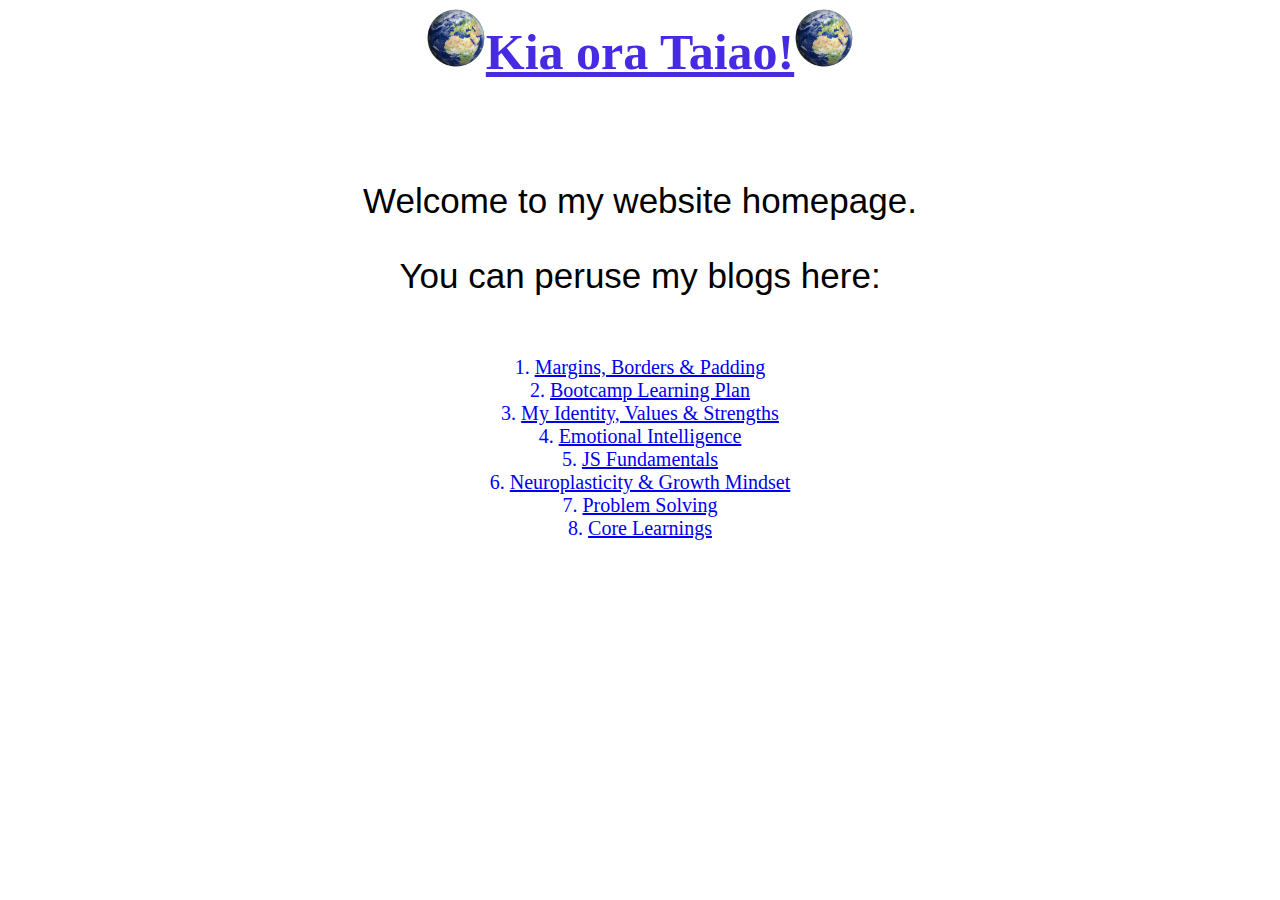
<file: blog/index.html>
<html>
  <head>
    <title>Phill's blog</title>
    <LINK rel="stylesheet" type="text/css" href="https://phill-mutu.github.io/blog/styles/home.css">
  </head>
  <body>

    <div class="title">
      <h1><img class="world-image" src="https://phill-mutu.github.io/blog/images/world.jpeg" alt="Picture of earth"><u>Kia ora Taiao!</u><img class="world-image" src="https://phill-mutu.github.io/blog/images/world.jpeg" alt="Picture of earth"></h1>
    </div>
      
    <div class="opening-paragraph">
      <p> Welcome to my website homepage.</p>
      <p> You can peruse my blogs here: </p>
    </div>

    <div class="index">
      <ol>
        <li><a href="https://phill-mutu.github.io/blog/blog1.html">Margins, Borders & Padding</a></li>
        <li><a href="https://phill-mutu.github.io/blog/blog2.html">Bootcamp Learning Plan</a></li>
        <li><a href="https://phill-mutu.github.io/blog/blog3.html">My Identity, Values &amp; Strengths</a></li>
        <li><a href="https://phill-mutu.github.io/blog/blog4.html">Emotional Intelligence</a></li>
        <li><a href="https://phill-mutu.github.io/blog/blog5.html">JS Fundamentals</a></li>
        <li><a href="https://phill-mutu.github.io/blog/blog6.html">Neuroplasticity & Growth Mindset</a></li>
        <li><a href="https://phill-mutu.github.io/blog/blog7.html">Problem Solving</a></li>
        <li><a href="https://phill-mutu.github.io/blog/blog8.html">Core Learnings</a></li>
      </ol>
    </div>

  </body>
</html>
</file>
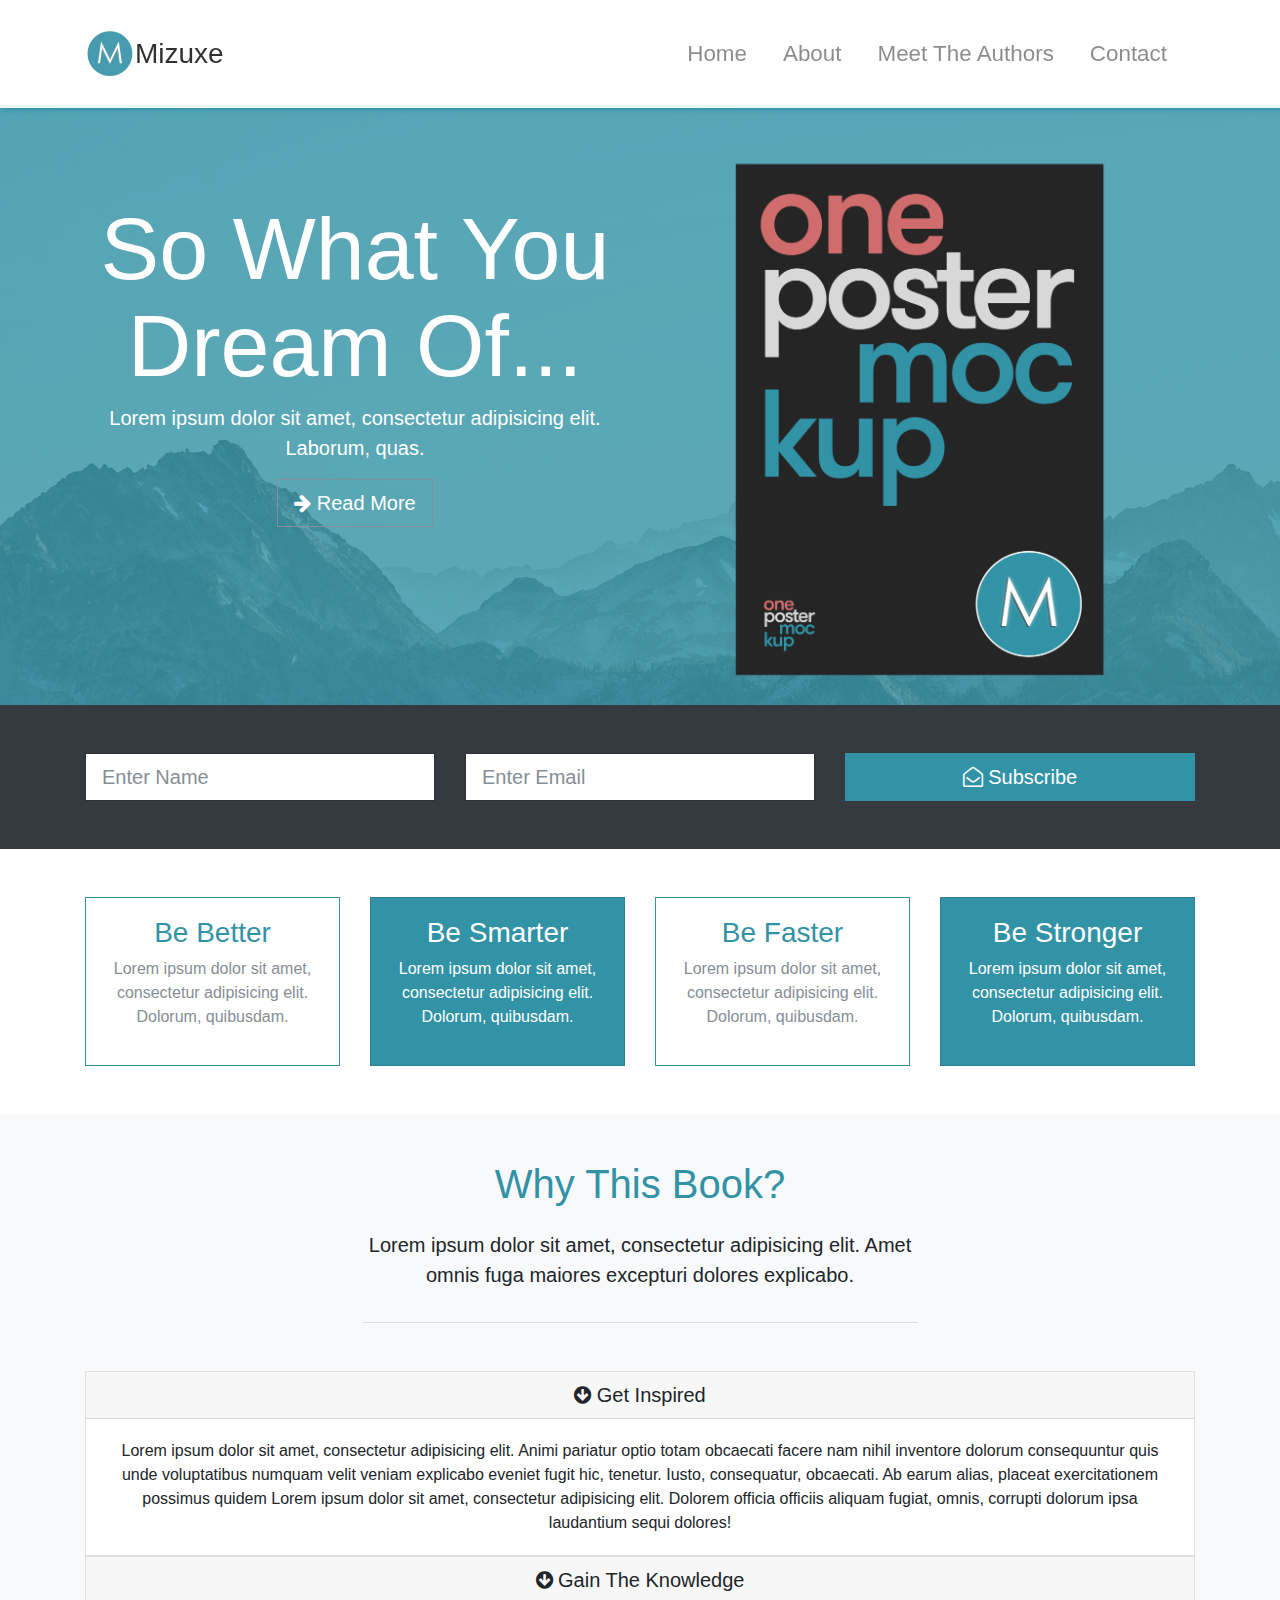
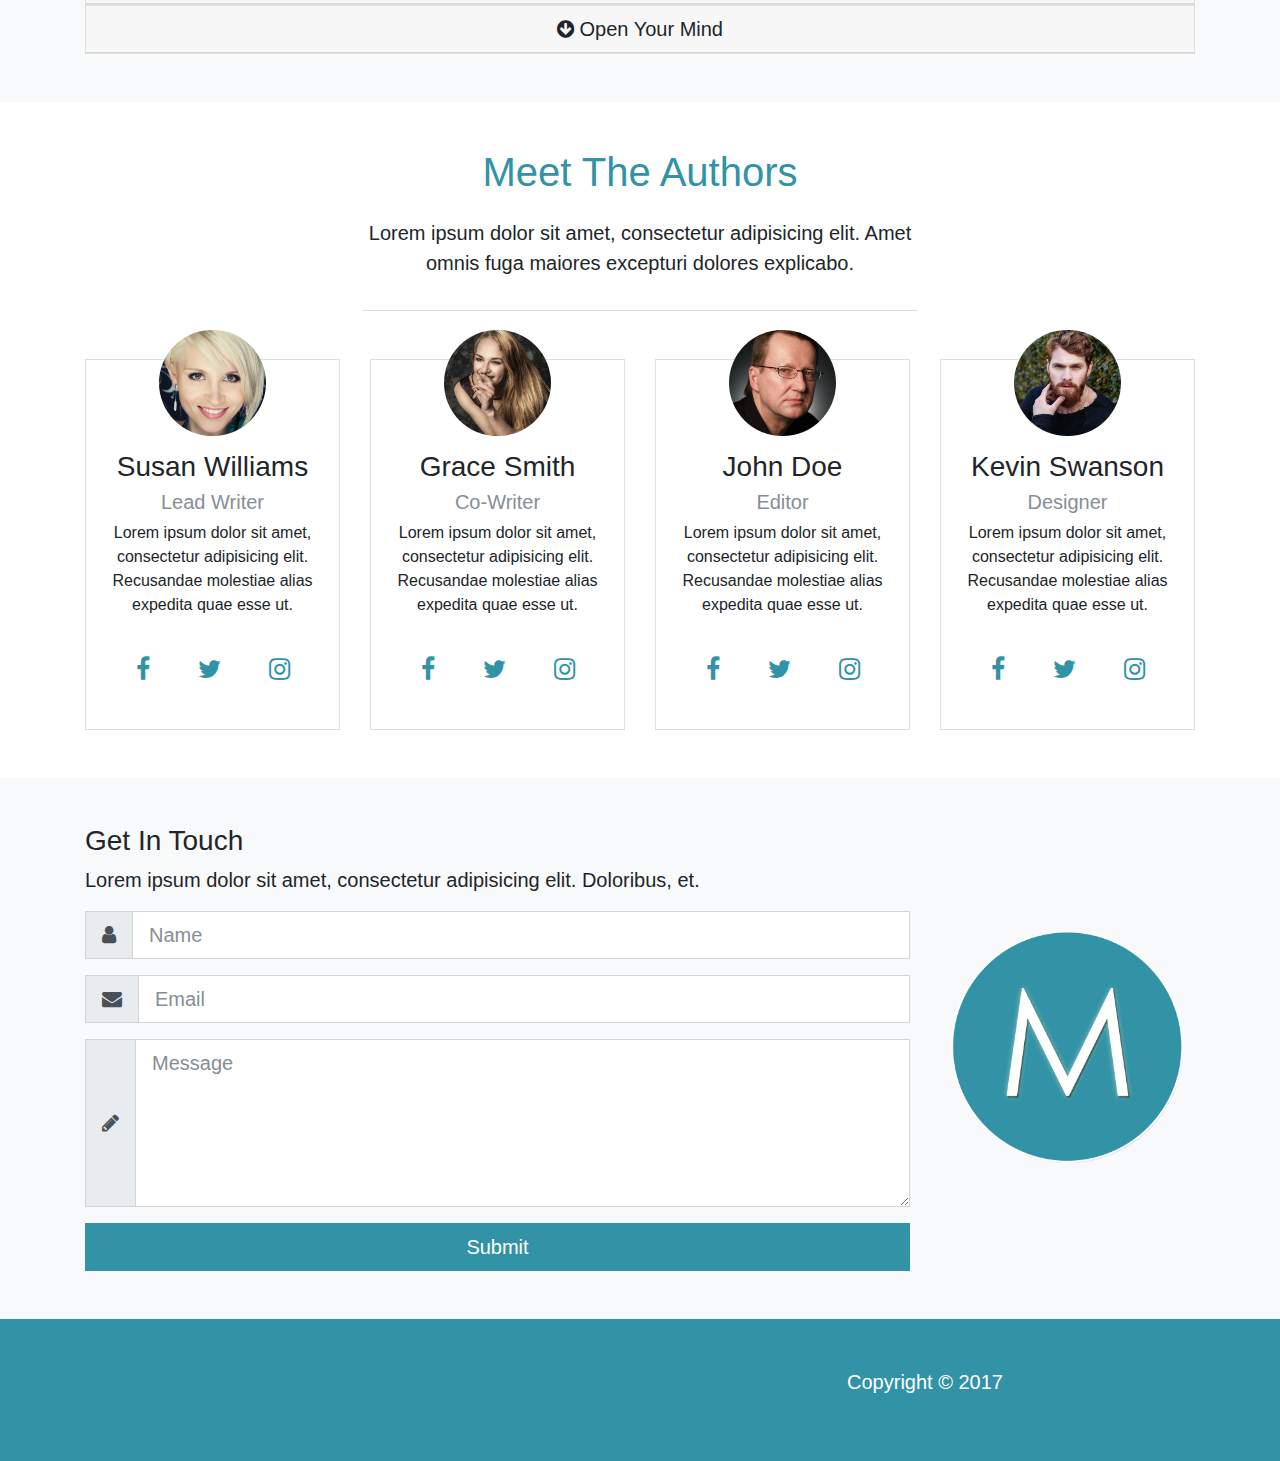
<file: sprint-3/js-devtools-crashcourse/mizuxe-theme/index.html>
<!DOCTYPE html>
<html lang="en">
<head>
  <meta charset="UTF-8">
  <meta name="viewport" content="width=device-width, initial-scale=1.0">
  <meta http-equiv="X-UA-Compatible" content="ie=edge">
  <title>Bootstrap 4 Starter Pack</title>
  <link rel="stylesheet" href="css/font-awesome.min.css">
  <link rel="stylesheet" href="css/bootstrap.css">
  <link rel="stylesheet" href="css/style.css">
</head>
<body id="home">
  <nav class="navbar navbar-expand-md navbar-light fixed-top py-4">
    <div class="container">
      <a href="index.html" class="navbar-brand">
        <img src="img/mlogo.png" width="50" height="50" alt=""><h3 class="d-inline align-middle">Mizuxe</h3>
      </a>
      <button class="navbar-toggler" data-toggle="collapse" data-target="#navbarNav"><span class="navbar-toggler-icon"></span></button>
      <div class="collapse navbar-collapse" id="navbarNav">
        <ul class="navbar-nav ml-auto">
          <li class="nav-item">
            <a href="#home" class="nav-link">Home</a>
          </li>
          <li class="nav-item">
            <a href="#about" class="nav-link">About</a>
          </li>
          <li class="nav-item">
            <a href="#authors" class="nav-link">Meet The Authors</a>
          </li>
          <li class="nav-item">
            <a href="#contact" class="nav-link">Contact</a>
          </li>
        </ul>
      </div>
    </div>
  </nav>

  <!-- SHOWCASE -->
  <section id="showcase" class="py-5">
    <div class="primary-overlay text-white">
      <div class="container">
        <div class="row">
          <div class="col-lg-6 text-center">
            <h1 class="display-2 mt-5 pt-5">
              So What You Dream Of...
            </h1>
            <p class="lead">Lorem ipsum dolor sit amet, consectetur adipisicing elit. Laborum, quas.</p>
            <a href="#" class="btn btn-outline-secondary btn-lg text-white">
              <i class="fa fa-arrow-right"></i> Read More</a>
          </div>
          <div class="col-lg-6">
            <img src="img/book.png" alt="" class="img-fluid d-none d-lg-block">
          </div>
        </div>
      </div>
    </div>
  </section>

  <!-- NEWSLETTER -->
  <section id="newsletter" class="bg-dark text-white py-5">
    <div class="container">
      <div class="row">
        <div class="col-md-4">
          <input type="text" class="form-control form-control-lg" placeholder="Enter Name">
        </div>
        <div class="col-md-4">
          <input type="text" class="form-control form-control-lg" placeholder="Enter Email">
        </div>
        <div class="col-md-4">
          <button class="btn btn-primary btn-lg btn-block"><i class="fa fa-envelope-open-o"></i> Subscribe</button>
        </div>
      </div>
    </div>
  </section>

  <!-- BOXES -->
  <section id="boxes" class="py-5">
    <div class="container">
      <div class="row">
        <div class="col-md-3">
          <div class="card text-center border-primary">
            <div class="card-body">
              <h3 class="text-primary">Be Better</h3>
              <p class="text-muted">Lorem ipsum dolor sit amet, consectetur adipisicing elit. Dolorum, quibusdam.</p>
            </div>
          </div>
        </div>
        <div class="col-md-3">
          <div class="card text-center bg-primary text-white">
            <div class="card-body">
              <h3>Be Smarter</h3>
              <p>Lorem ipsum dolor sit amet, consectetur adipisicing elit. Dolorum, quibusdam.</p>
            </div>
          </div>
        </div>
        <div class="col-md-3">
          <div class="card text-center border-primary">
            <div class="card-body">
              <h3 class="text-primary">Be Faster</h3>
              <p class="text-muted">Lorem ipsum dolor sit amet, consectetur adipisicing elit. Dolorum, quibusdam.</p>
            </div>
          </div>
        </div>
        <div class="col-md-3">
          <div class="card text-center bg-primary text-white">
            <div class="card-body">
              <h3>Be Stronger</h3>
              <p>Lorem ipsum dolor sit amet, consectetur adipisicing elit. Dolorum, quibusdam.</p>
            </div>
          </div>
        </div>
      </div>
    </div>
  </section>

  <!-- ABOUT / WHY SECTION -->
  <section id="about" class="py-5 text-center bg-light">
    <div class="container">
      <div class="row">
        <div class="col">
          <div class="info-header mb-5">
            <h1 class="text-primary pb-3">
              Why This Book?
            </h1>
            <p class="lead pb-3">
              Lorem ipsum dolor sit amet, consectetur adipisicing elit. Amet omnis fuga maiores excepturi dolores explicabo.
            </p>
          </div>

          <!-- ACCORDION -->
          <div id="accordion" role="tablist">
            <div class="card">
              <div class="card-header" id="heading1">
                <h5 class="mb-0">
                  <div href="#collapse1" data-toggle="collapse" data-parent="#accordion">
                    <i class="fa fa-arrow-circle-down"></i> Get Inspired
                  </div>
                </h5>
              </div>

              <div id="collapse1" class="collapse show">
                <div class="card-body">
                  Lorem ipsum dolor sit amet, consectetur adipisicing elit. Animi pariatur optio totam obcaecati facere nam nihil inventore dolorum consequuntur quis unde voluptatibus numquam velit veniam explicabo eveniet fugit hic, tenetur. Iusto, consequatur, obcaecati. Ab earum alias, placeat exercitationem possimus quidem Lorem ipsum dolor sit amet, consectetur adipisicing elit. Dolorem officia officiis aliquam fugiat, omnis, corrupti dolorum ipsa laudantium sequi dolores!
                </div>
              </div>
            </div>

            <div class="card">
              <div class="card-header" id="heading2">
                <h5 class="mb-0">
                  <div href="#collapse2" data-toggle="collapse" data-parent="#accordion">
                    <i class="fa fa-arrow-circle-down"></i> Gain The Knowledge
                  </div>
                </h5>
              </div>

              <div id="collapse2" class="collapse">
                <div class="card-body">
                  Lorem ipsum dolor sit amet, consectetur adipisicing elit. Animi pariatur optio totam obcaecati facere nam nihil inventore dolorum consequuntur quis unde voluptatibus numquam velit veniam explicabo eveniet fugit hic, tenetur. Iusto, consequatur, obcaecati. Ab earum alias, placeat exercitationem possimus quidem Lorem ipsum dolor sit amet, consectetur adipisicing elit. Dolorem officia officiis aliquam fugiat, omnis, corrupti dolorum ipsa laudantium sequi dolores!
                </div>
              </div>
            </div>

            <div class="card">
              <div class="card-header" id="heading3">
                <h5 class="mb-0">
                  <div href="#collapse3" data-toggle="collapse" data-parent="#accordion">
                    <i class="fa fa-arrow-circle-down"></i> Open Your Mind
                  </div>
                </h5>
              </div>

              <div id="collapse3" class="collapse">
                <div class="card-body">
                  Lorem ipsum dolor sit amet, consectetur adipisicing elit. Animi pariatur optio totam obcaecati facere nam nihil inventore dolorum consequuntur quis unde voluptatibus numquam velit veniam explicabo eveniet fugit hic, tenetur. Iusto, consequatur, obcaecati. Ab earum alias, placeat exercitationem possimus quidem Lorem ipsum dolor sit amet, consectetur adipisicing elit. Dolorem officia officiis aliquam fugiat, omnis, corrupti dolorum ipsa laudantium sequi dolores!
                </div>
              </div>
            </div>
          </div>
        </div>
      </div>
    </div>
  </section>

  <!-- AUTHORS -->
  <section id="authors" class="my-5 text-center">
    <div class="container">
      <div class="row">
        <div class="col">
          <div class="info-header mb-5">
            <h1 class="text-primary pb-3">
              Meet The Authors
            </h1>
            <p class="lead pb-3">
              Lorem ipsum dolor sit amet, consectetur adipisicing elit. Amet omnis fuga maiores excepturi dolores explicabo.
            </p>
          </div>
        </div>
      </div>
      <div class="row">
        <div class="col-lg-3 col-md-6">
          <div class="card">
            <div class="card-body">
              <img src="img/person1.jpg" alt="" class="img-fluid rounded-circle w-50 mb-3">
              <h3>Susan Williams</h3>
              <h5 class="text-muted">Lead Writer</h5>
              <p>Lorem ipsum dolor sit amet, consectetur adipisicing elit. Recusandae molestiae alias expedita quae esse ut.</p>
              <div class="d-flex flex-row justify-content-center">
                <div class="p-4">
                  <a href="#"><i class="fa fa-facebook"></i></a>
                </div>
                <div class="p-4">
                  <a href="#"><i class="fa fa-twitter"></i></a>
                </div>
                <div class="p-4">
                  <a href="#"><i class="fa fa-instagram"></i></a>
                </div>
              </div>
            </div>
          </div>
        </div>
        <div class="col-lg-3 col-md-6">
          <div class="card">
            <div class="card-body">
              <img src="img/person2.jpg" alt="" class="img-fluid rounded-circle w-50 mb-3">
              <h3>Grace Smith</h3>
              <h5 class="text-muted">Co-Writer</h5>
              <p>Lorem ipsum dolor sit amet, consectetur adipisicing elit. Recusandae molestiae alias expedita quae esse ut.</p>
              <div class="d-flex flex-row justify-content-center">
                <div class="p-4">
                  <a href="#"><i class="fa fa-facebook"></i></a>
                </div>
                <div class="p-4">
                  <a href="#"><i class="fa fa-twitter"></i></a>
                </div>
                <div class="p-4">
                  <a href="#"><i class="fa fa-instagram"></i></a>
                </div>
              </div>
            </div>
          </div>
        </div>
        <div class="col-lg-3 col-md-6">
          <div class="card">
            <div class="card-body">
              <img src="img/person3.jpg" alt="" class="img-fluid rounded-circle w-50 mb-3">
              <h3>John Doe</h3>
              <h5 class="text-muted">Editor</h5>
              <p>Lorem ipsum dolor sit amet, consectetur adipisicing elit. Recusandae molestiae alias expedita quae esse ut.</p>
              <div class="d-flex flex-row justify-content-center">
                <div class="p-4">
                  <a href="#"><i class="fa fa-facebook"></i></a>
                </div>
                <div class="p-4">
                  <a href="#"><i class="fa fa-twitter"></i></a>
                </div>
                <div class="p-4">
                  <a href="#"><i class="fa fa-instagram"></i></a>
                </div>
              </div>
            </div>
          </div>
        </div>
        <div class="col-lg-3 col-md-6">
          <div class="card">
            <div class="card-body">
              <img src="img/person4.jpg" alt="" class="img-fluid rounded-circle w-50 mb-3">
              <h3>Kevin Swanson</h3>
              <h5 class="text-muted">Designer</h5>
              <p>Lorem ipsum dolor sit amet, consectetur adipisicing elit. Recusandae molestiae alias expedita quae esse ut.</p>
              <div class="d-flex flex-row justify-content-center">
                <div class="p-4">
                  <a href="#"><i class="fa fa-facebook"></i></a>
                </div>
                <div class="p-4">
                  <a href="#"><i class="fa fa-twitter"></i></a>
                </div>
                <div class="p-4">
                  <a href="#"><i class="fa fa-instagram"></i></a>
                </div>
              </div>
            </div>
          </div>
        </div>
      </div>
    </div>
  </section>

  <!-- CONTACT -->
  <section id="contact" class="bg-light py-5">
    <div class="container">
      <div class="row">
        <div class="col-lg-9">
          <h3>Get In Touch</h3>
          <p class="lead">Lorem ipsum dolor sit amet, consectetur adipisicing elit. Doloribus, et.</p>
          <form>
            <div class="form-group">
              <div class="input-group input-group-lg">
                <span class="input-group-addon"><i class="fa fa-user"></i></span>
                <input type="text" class="form-control" placeholder="Name">
              </div>
            </div>
            <div class="form-group">
              <div class="input-group input-group-lg">
                <span class="input-group-addon"><i class="fa fa-envelope"></i></span>
                <input type="email" class="form-control" placeholder="Email">
              </div>
            </div>
            <div class="form-group">
              <div class="input-group input-group-lg">
                <span class="input-group-addon"><i class="fa fa-pencil"></i></span>
                <textarea class="form-control" placeholder="Message" rows="5"></textarea>
              </div>
            </div>
            <input type="submit" value="Submit" class="btn btn-primary btn-block btn-lg">
          </form>
        </div>
        <div class="col-lg-3 align-self-center">
          <img src="img/mlogo.png" alt="" class="img-fluid">
        </div>
      </div>
    </div>
  </section>

  <footer id="main-footer" class="py-5 bg-primary text-white">
    <div class="container">
      <div class="row text-center">
        <div class="col-md-6 ml-auto">
          <p class="lead">Copyright &copy; 2017</p>
        </div>
      </div>
    </div>
  </footer>


  <script src="js/jquery.min.js"></script>
  <script src="js/popper.min.js"></script>
  <script src="js/bootstrap.min.js"></script>
  <script src="js/navbar-fixed.js"></script>
</body>
</html>
</file>
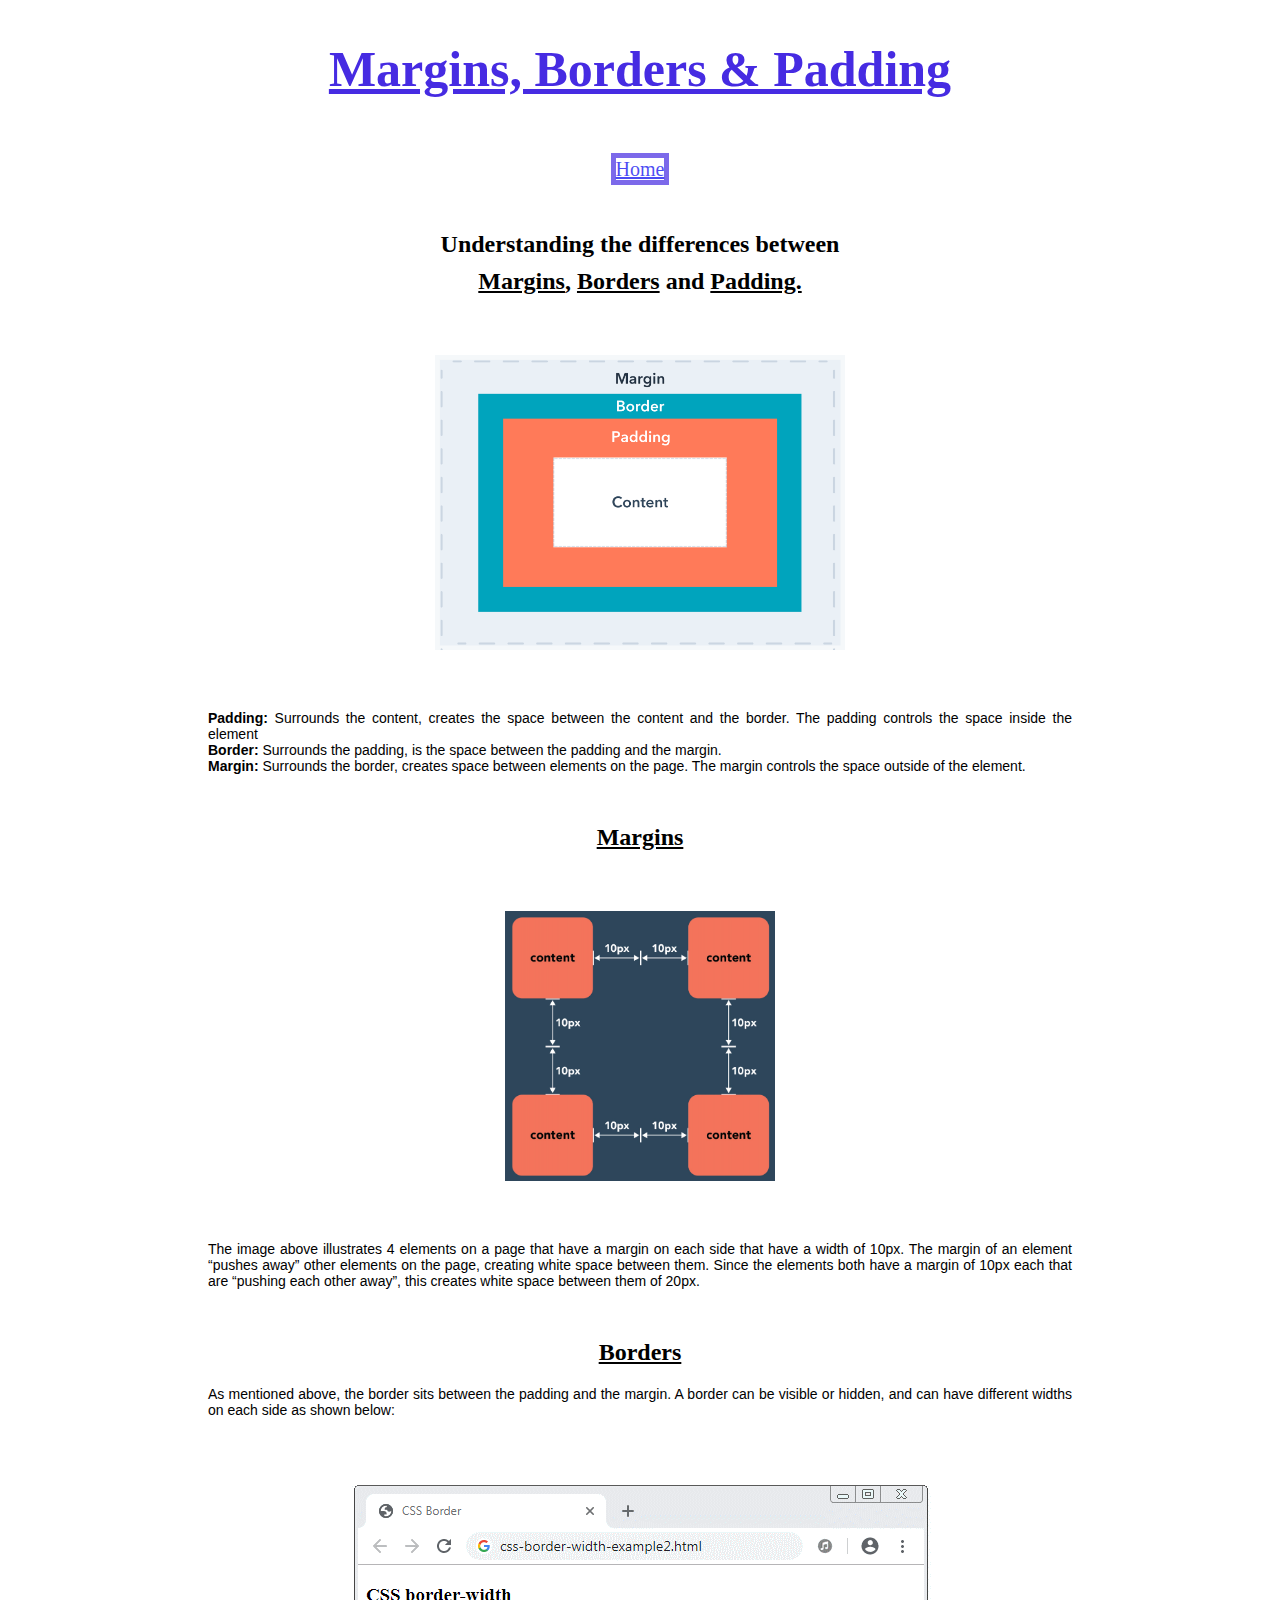
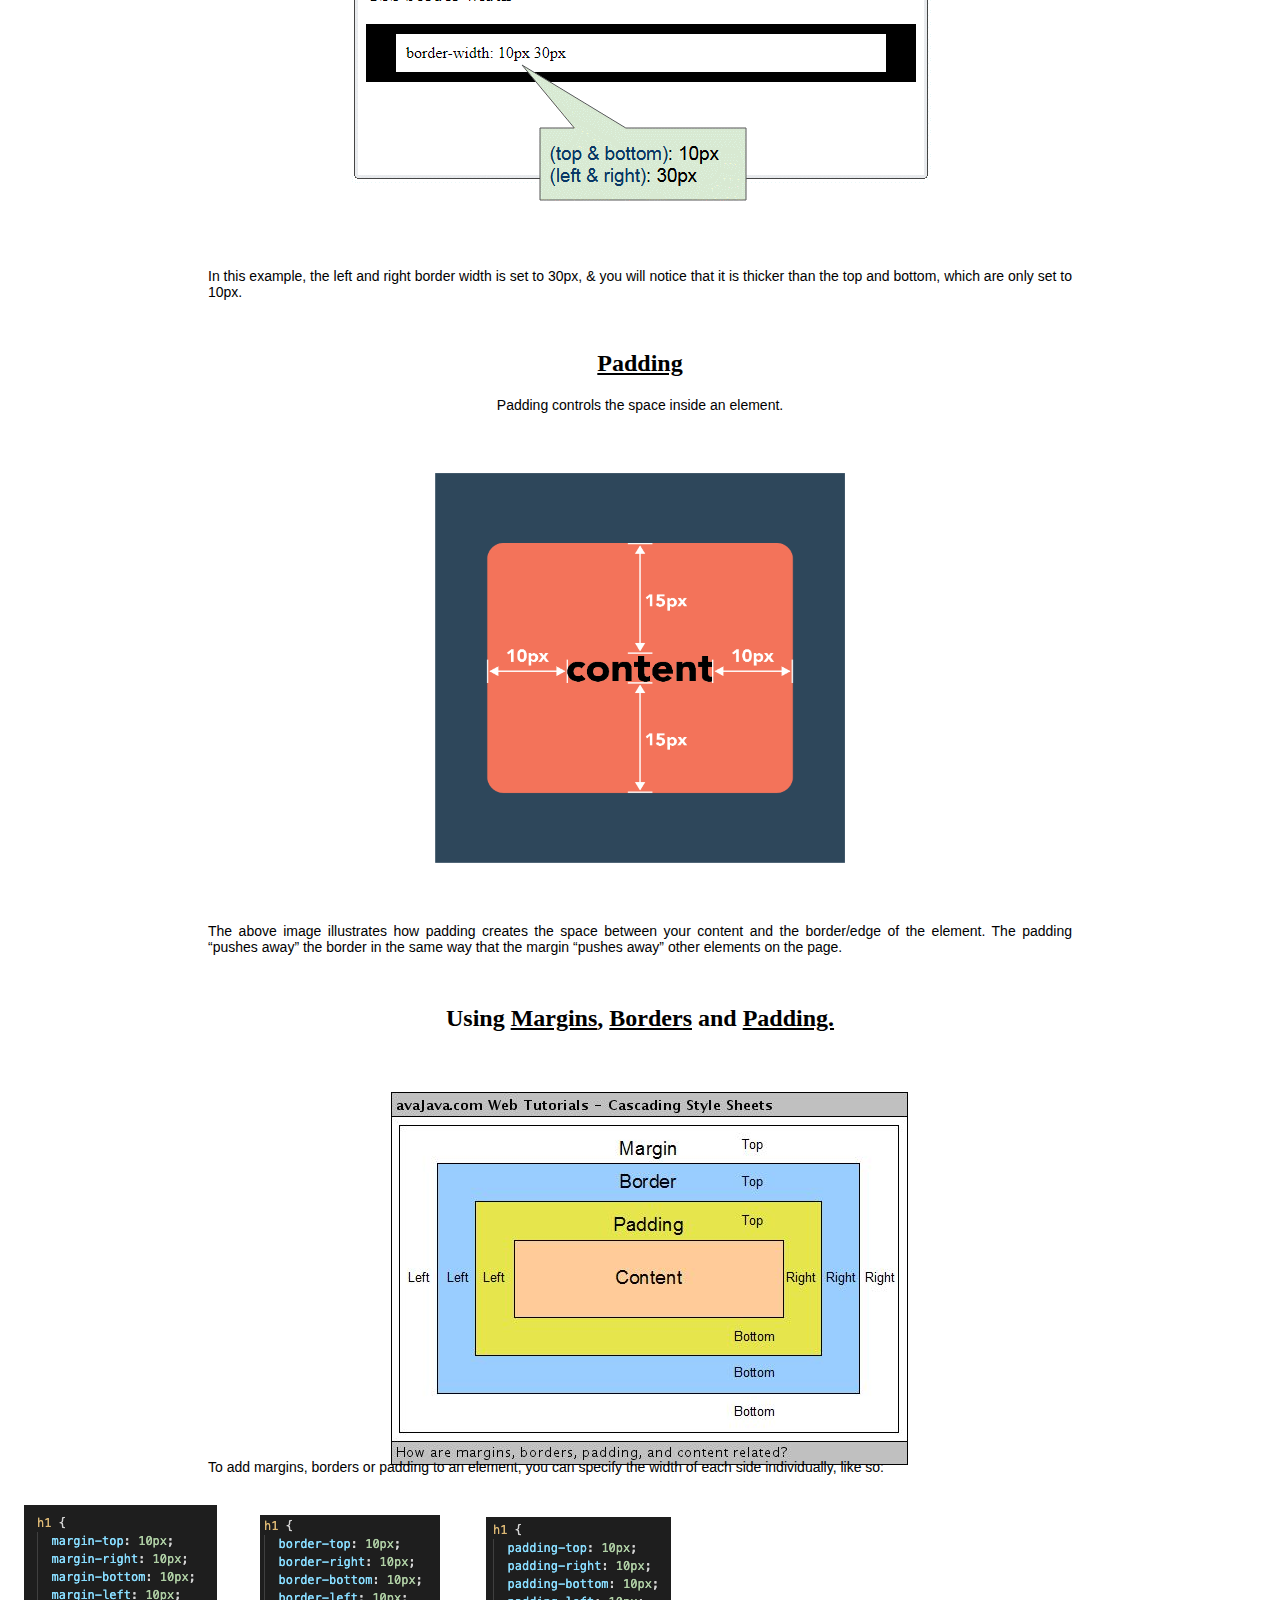
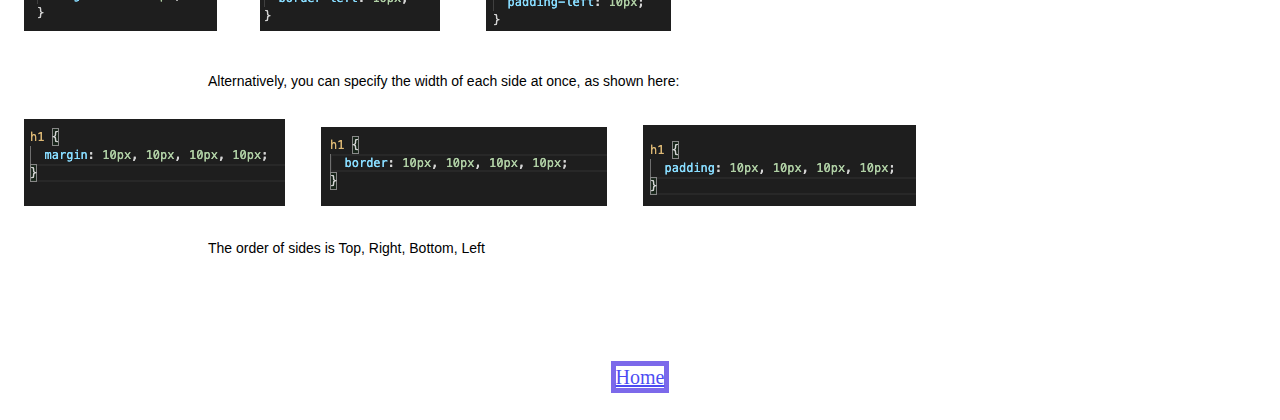
<file: blog/blog1.html>
<!DOCTYPE html>

<html>
  <head>
    <title>Phill's blog - Margins, Borders & Padding</title>
    <LINK rel="stylesheet" type="text/css" href="https://phill-mutu.github.io/blog/styles/blog1.css">
    <style>
      #small-top-margin {
        margin-top: 10px;
}
      #small-bottom-margin {
        margin-bottom: 10px;
}
    </style>
  </head>
  <body>

    <div class="title">
      <h1><u>Margins, Borders & Padding</u></h1>
    </div>

    <div class="index">
      <a class="index-link" href="https://phill-mutu.github.io/blog/home.html">Home</a>
    </div>
      
    <div>
      <h2 id="small-bottom-margin"> Understanding the differences between</h2> 
      <h2 id="small-top-margin"><u>Margins</u>, <u>Borders</u> and <u>Padding.</u></h2>
    </div>

    <div>
      <img class="first-image" src="https://phill-mutu.github.io/blog/images/img1.png" alt="illustration of box model showing margin, border & padding">
    </div>

    <div>
      <p class="first-paragraph">
        <b>Padding: </b>Surrounds the content, creates the space between the content and the border. The padding controls the space inside the element
        <br>
        <b>Border: </b>Surrounds the padding, is the space between the padding and the margin.
        <br>
        <b>Margin: </b>Surrounds the border, creates space between elements on the page. The margin controls the space outside of the element.
      </p>
    </div>

    <div>
      <h2><u>Margins</u></h2>
    </div>

    <div>
      <img class="second-image" src="https://phill-mutu.github.io/blog/images/img2.png" alt="Image demonstrating margins around multiple page elements">
    </div>

    <div>
      <p>The image above illustrates 4 elements on a page that have a margin on each side that have a width of 10px. The margin of an element “pushes away” other elements on the page, creating white space between them. Since the elements both have a margin of 10px each that are “pushing each other away”, this creates white space between them of 20px.</p>
    </div>

    <div>
      <h2><u>Borders</u></h2>
    </div>

    <div>
      <p>As mentioned above, the border sits between the padding and the margin. A border can be visible or hidden, and can have different widths on each side as shown below:</p>
    </div>

    <div>
      <img class="third-image" src="https://phill-mutu.github.io/blog/images/img3.png" alt="Example of border with top & bottom width of 10px and left & right width of 30px">
    </div>

    <div>
      <p>In this example, the left and right border width is set to 30px, & you will notice that it is thicker than the top and bottom, which are only set to 10px.</p>
    </div>

    <div>
      <h2><u>Padding</u></h2>
    </div>

    <div>
      <p class="center-text">Padding controls the space inside an element.</p>
    </div>

    <div>
      <img class="fourth-image" src="https://phill-mutu.github.io/blog/images/img4.png" alt="An illustration of the padding inside an element">
    </div>

    <div>
      <p>The above image illustrates how padding creates the space between your content and the border/edge of the element. The padding “pushes away” the border in the same way that the margin “pushes away” other elements on the page.</p>
    </div>

    <div>
      <h2>Using <u>Margins</u>, <u>Borders</u> and <u>Padding.</u></h2>
    </div>

    <div class="sixth-image">
      <img src="https://phill-mutu.github.io/blog/images/img6.png" alt="#">
    </div>

    <div>
      <p>To add margins, borders or padding to an element, you can specify the width of each side individually, like so:</p>
    </div>

    <div class="seventh-eighth-ninth-images">
      <img src="https://phill-mutu.github.io/blog/images/img7.png" alt="#">
    </div>

    <div class="seventh-eighth-ninth-images">
      <img src="https://phill-mutu.github.io/blog/images/img8.png" alt="#">
    </div>

    <div class="seventh-eighth-ninth-images">
      <img src="https://phill-mutu.github.io/blog/images/img9.png" alt="#">
    </div>

    <div>
      <p>Alternatively, you can specify the width of each side at once, as shown here:</p>
    </div>

    <div class="tenth-to-twelfth-images">
      <img src="https://phill-mutu.github.io/blog/images/img10.png" alt="#">
    </div>

    <div class="tenth-to-twelfth-images">
      <img src="https://phill-mutu.github.io/blog/images/img11.png" alt="#">
    </div>

    <div class="tenth-to-twelfth-images">
      <img src="https://phill-mutu.github.io/blog/images/img12.png" alt="#">
    </div>

    <div>
      <p>The order of sides is Top, Right, Bottom, Left</p>
    </div>

    <br>
    <br>
    <div class="index">
    <a class="index-link" href="https://phill-mutu.github.io/blog/home.html">Home</a>
    <br>
    <br>

  </body>
</html>
</file>
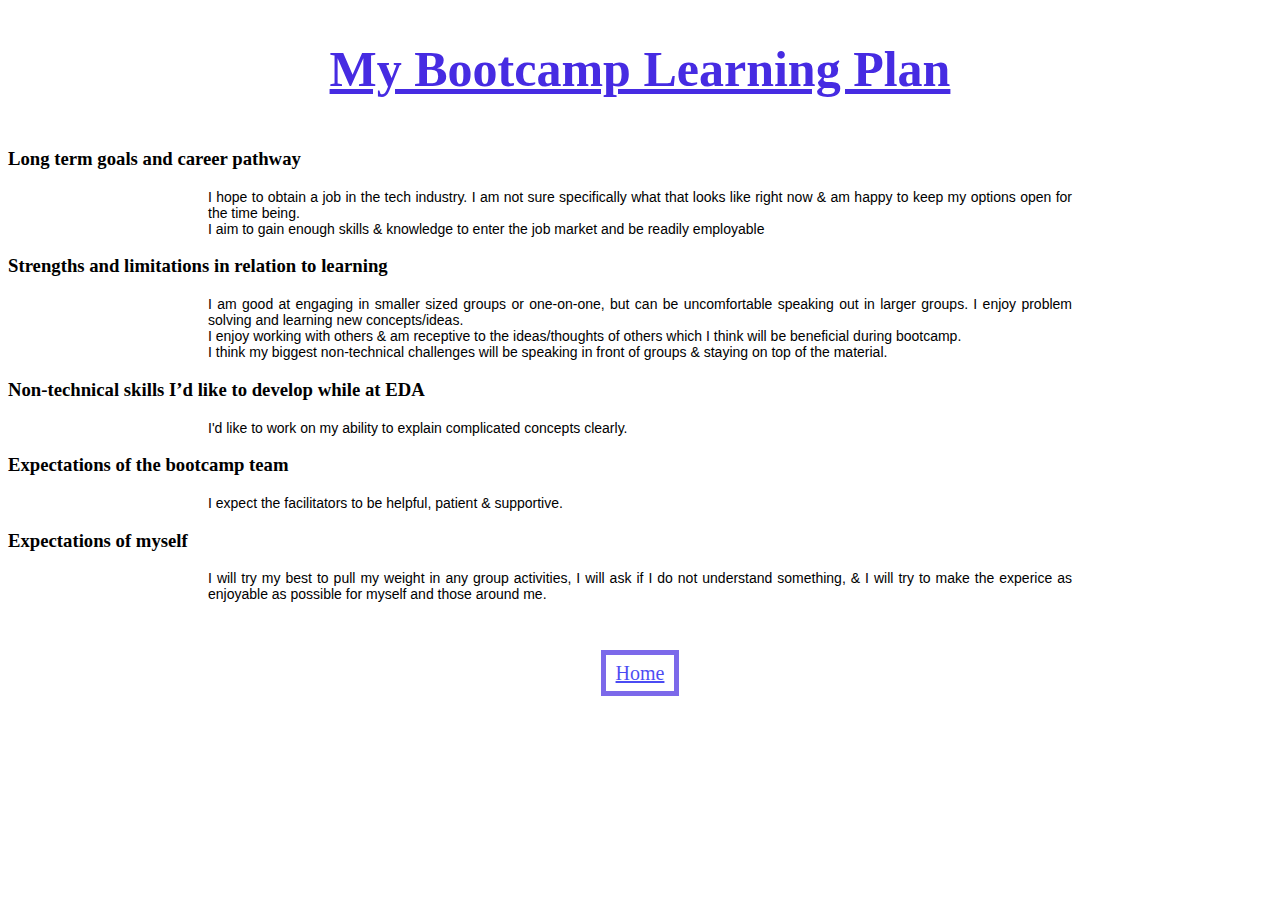
<file: blog/blog2.html>
<!DOCTYPE html>
<html lang="en">
    <head>
        <meta charset="UTF-8">
        <meta name="viewport" content="width=device-width, initial-scale=1.0">
        <meta http-equiv="X-UA-Compatible" content="ie=edge">
        <title>Phill's blog - My Learning Plan</title>
        <LINK rel="stylesheet" type="text/css" href="https://phill-mutu.github.io/blog/styles/blog2.css">
    </head>
    <body>
        <div>
            <h1><u>My Bootcamp Learning Plan</u></h1>
        </div>

        <div>
            <h3>Long term goals and career pathway</h3>
            <p>I hope to obtain a job in the tech industry. I am not sure specifically what that looks like right now & am happy to keep my options open for the time being.<br> 
                I aim to gain enough skills & knowledge to enter the job market and be readily employable</p>
        </div>

        <div>
            <h3>Strengths and limitations in relation to learning</h3>
            <p>I am good at engaging in smaller sized groups or one-on-one, but can be uncomfortable speaking out in larger groups. I enjoy problem solving and learning new concepts/ideas.<br> 
                I enjoy working with others & am receptive to the ideas/thoughts of others which I think will be beneficial during bootcamp.<br>
                I think my biggest non-technical challenges will be speaking in front of groups & staying on top of the material.
            </p>
        </div>

        <div>
            <h3>Non-technical skills I’d like to develop while at EDA</h3>
            <p>I'd like to work on my ability to explain complicated concepts clearly.</p>
        </div>
        
        <div>
            <h3>Expectations of the bootcamp team</h3>
            <p>I expect the facilitators to be helpful, patient & supportive.</p>
        </div>

        <div>
            <h3>Expectations of myself</h3>
            <p>I will try my best to pull my weight in any group activities, I will ask if I do not understand something, & I will try to make the experice as enjoyable as possible for myself and those around me.</p>
        </div>

        <div class="index">
            <a class="index-link" href="https://lysias91.github.io/home.html">Home</a>
        </div>
        
    </body>
</html>
</file>
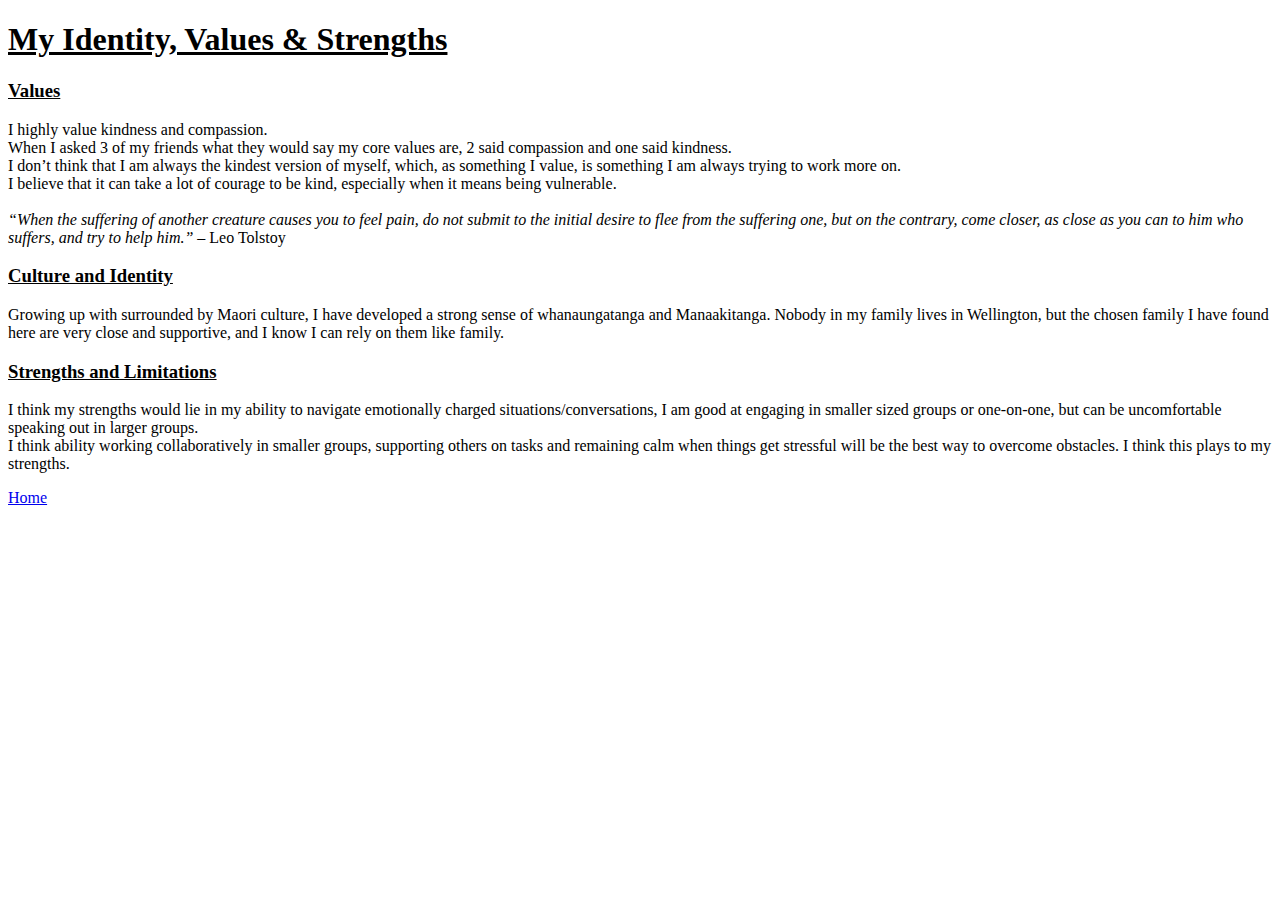
<file: blog/blog3.html>
<!DOCTYPE html>
<html lang="en">
    <head>
        <meta charset="UTF-8">
        <meta name="viewport" content="width=device-width, initial-scale=1.0">
        <meta http-equiv="X-UA-Compatible" content="ie=edge">
        <title>Phill's blog - My Identity, Values & Strengths</title>
        <LINK rel="stylesheet" type="text/css" href="https://lysias91.github.io/blog/styles/blog3.css">
    </head>
    <body>
        <h1><u>My Identity, Values & Strengths</u></h1>

        <div>
            <h3><u>Values</u></h3>
            <p>
                I highly value kindness and compassion.<br>
                When I asked 3 of my friends what they would say my core values are, 2 said compassion and one said kindness.<br>
                I don’t think that I am always the kindest version of myself, which, as something I value, is something I am always trying to work more on.<br>
                I believe that it can take a lot of courage to be kind, especially when it means being vulnerable.<br>
                <br>
                <em>“When the suffering of another creature causes you to feel pain, do not submit to the initial desire to flee from the suffering one, but on the contrary, come closer, as close as you can to him who suffers, and try to help him.”</em> – Leo Tolstoy
            </p>

            <h3><u>Culture and Identity</u></h3>
            <p>
                Growing up with surrounded by Maori culture, I have developed a strong sense of whanaungatanga and Manaakitanga. Nobody in my family lives in Wellington, but the chosen family I have found here are very close and supportive, and I know I can rely on them like family. 
            </p>

            <h3><u>Strengths and Limitations</u></h3>
            <p>
                I think my strengths would lie in my ability to navigate emotionally charged situations/conversations, I am good at engaging in smaller sized groups or one-on-one, but can be uncomfortable speaking out in larger groups.<br>
                I think ability working collaboratively in smaller groups, supporting others on tasks and remaining calm when things get stressful will be the best way to overcome obstacles. I think this plays to my strengths.
            </p>

        <div class="index">
                <a class="index-link" href="https://lysias91.github.io/blog/home.html">Home</a>
        </div>

        </div>
    </body>
</html>
</file>
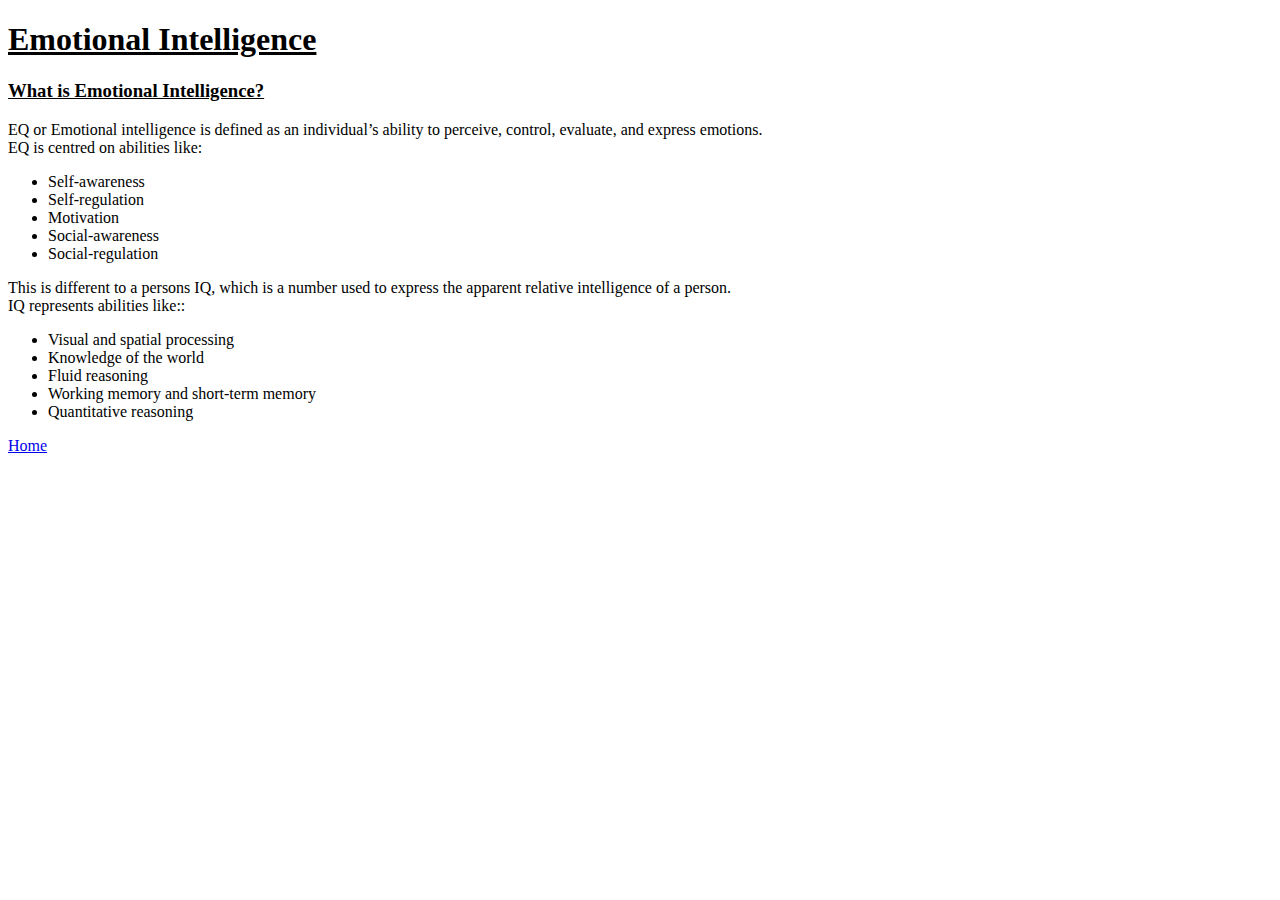
<file: blog/blog4.html>
<!DOCTYPE html>
<html lang="en">
    <head>
        <meta charset="UTF-8">
        <meta name="viewport" content="width=device-width, initial-scale=1.0">
        <meta http-equiv="X-UA-Compatible" content="ie=edge">
        <title>Phill's blog - Emotional Intelligence</title>
        <LINK rel="stylesheet" type="text/css" href="https://lysias91.github.io/blog/styles/blog3.css">
    </head>
    <body>
        <h1><u>Emotional Intelligence</u></h1>

        <div>
            <h3><u>What is Emotional Intelligence?</u></h3>
            <p>
                EQ or Emotional intelligence is defined as an individual’s ability to perceive, control, evaluate, and express emotions.<br>
                EQ is centred on abilities like:
                <ul>
                    <li>Self-awareness</li>
                    <li>Self-regulation</li>
                    <li>Motivation</li>
                    <li>Social-awareness</li>
                    <li>Social-regulation</li>
                </ul>
            </p>
            <p>
                This is different to a persons IQ, which is a number used to express the apparent relative intelligence of a person. <br>
                IQ represents abilities like::
                <ul>
                    <li>Visual and spatial processing</li>
                    <li>Knowledge of the world</li>
                    <li>Fluid reasoning</li>
                    <li>Working memory and short-term memory</li>
                    <li>Quantitative reasoning</li>
                </ul>
            </p>
        </div>



        <div class="index">
            <a class="index-link" href="https://lysias91.github.io/blog/home.html">Home</a>

        </div>
    </body>
</html>
</file>
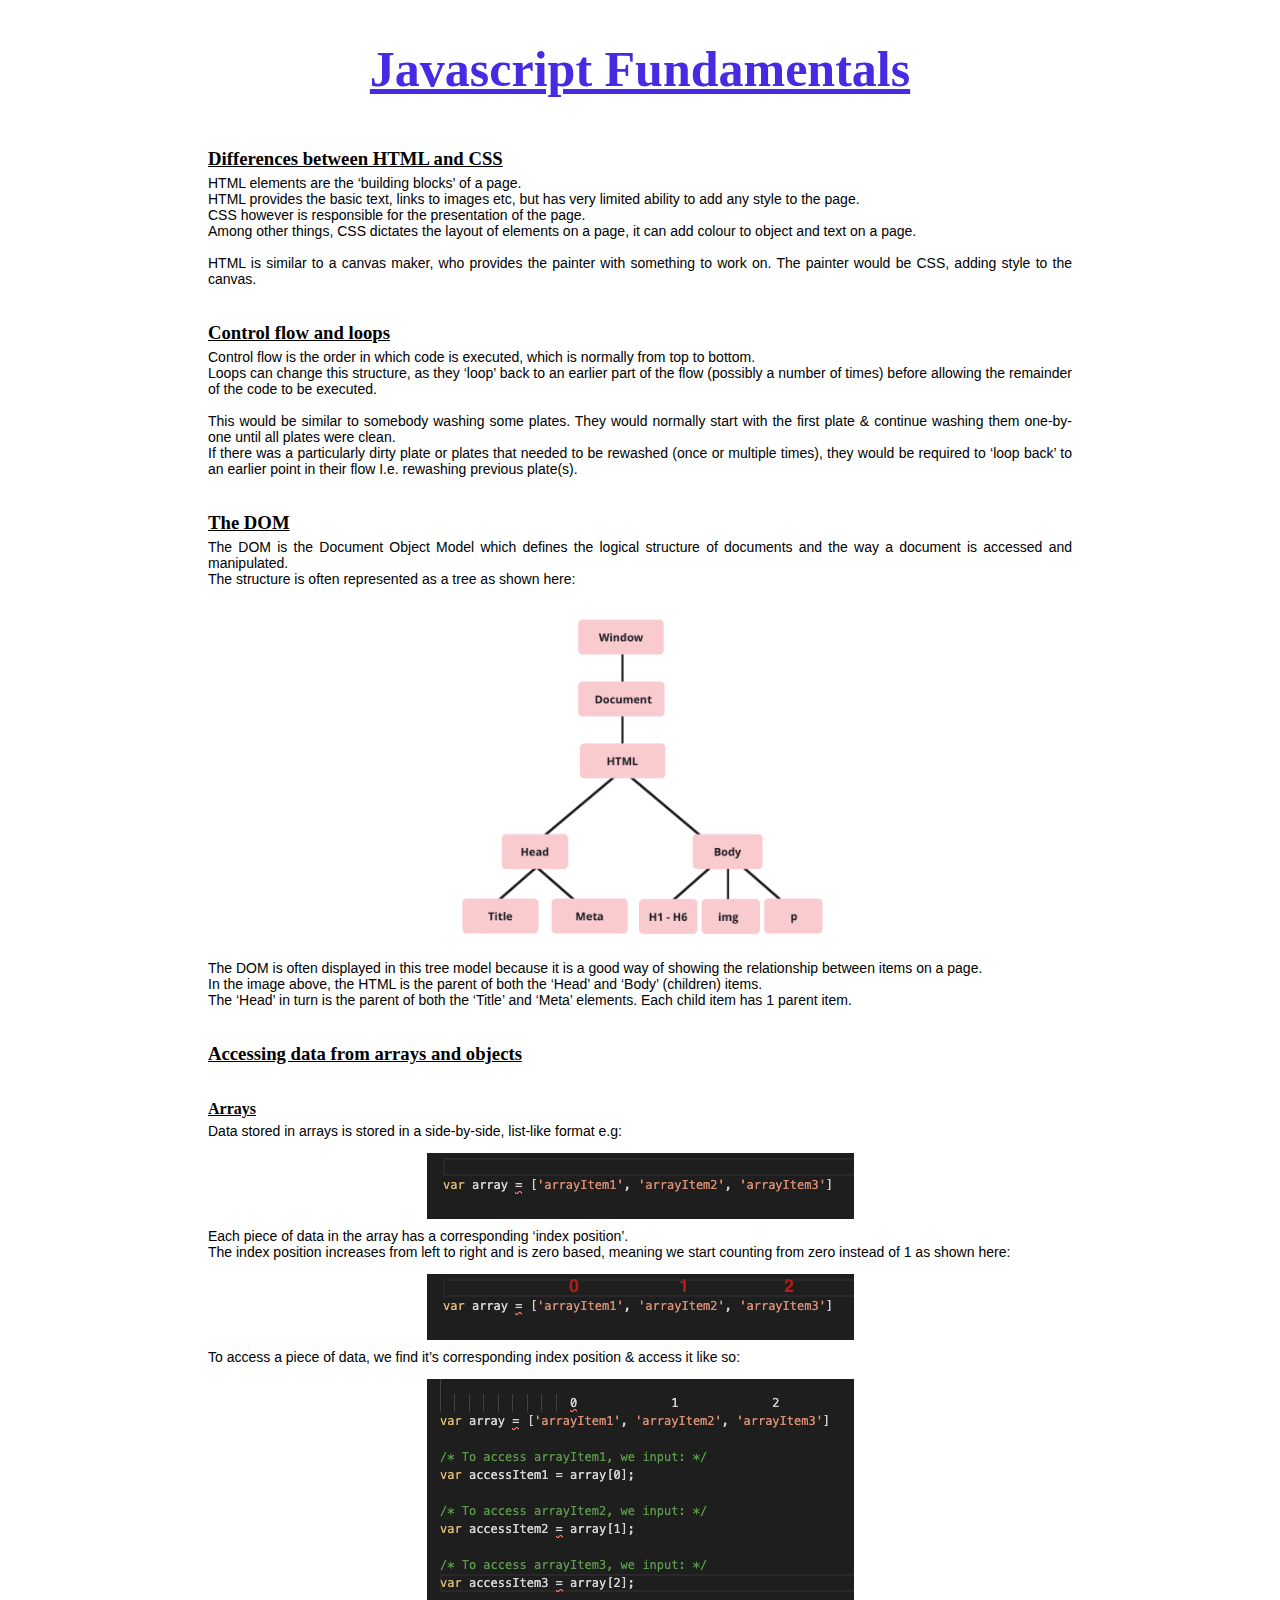
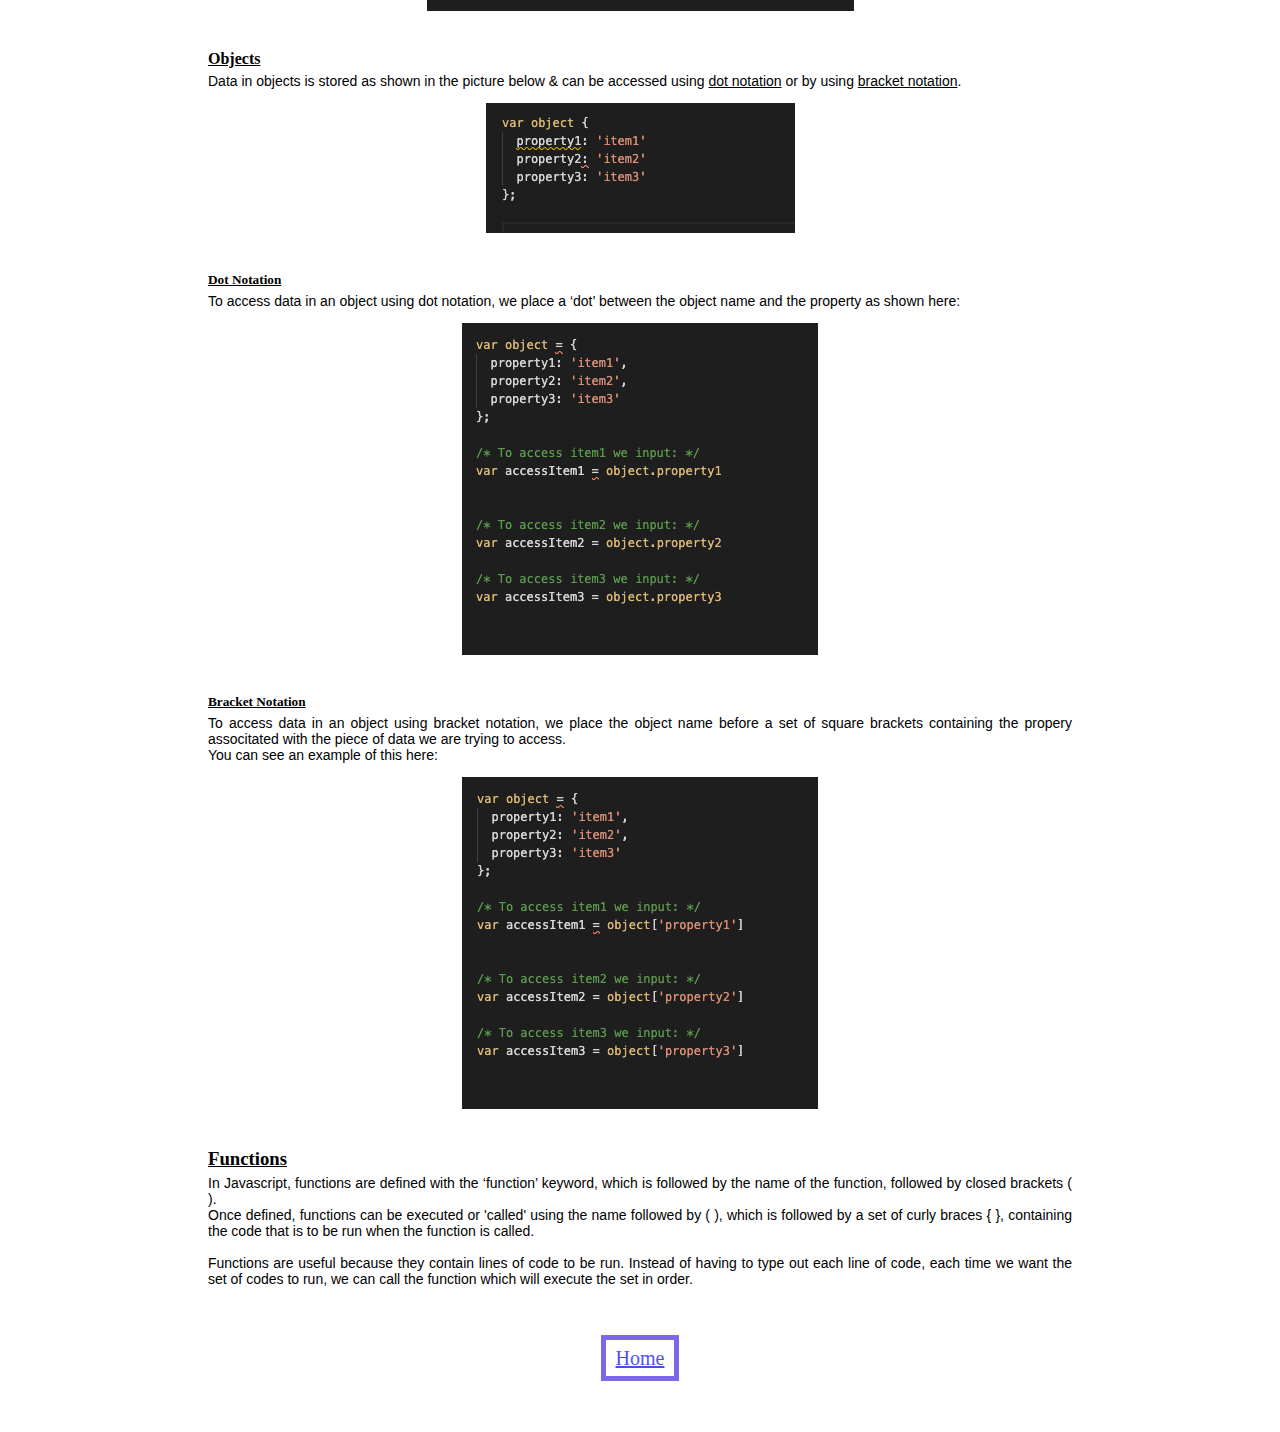
<file: blog/blog5.html>
<!DOCTYPE html>
<html lang="en">
    <head>
        <meta charset="UTF-8">
        <meta name="viewport" content="width=device-width, initial-scale=1.0">
        <meta http-equiv="X-UA-Compatible" content="ie=edge">
        <title>Phill's blog - Javascript Fundamentals</title>
        <LINK rel="stylesheet" type="text/css" href="https://phill-mutu.github.io/blog/styles/blog5.css">
    </head>
    <body>
        <h1><u>Javascript Fundamentals</u></h1>

        <div>
            <h3><u>Differences between HTML and CSS</u></h3>
        </div>

        <div>
            <p>
                HTML elements are the ‘building blocks’ of a page.<br>
                HTML provides the basic text, links to images etc, but has very limited ability to add any style to the page.<br>
                CSS however is responsible for the presentation of the page.<br>
                Among other things, CSS dictates the layout of elements on a page, it can add colour to object and text on a page.<br><br>
                HTML is similar to a canvas maker, who provides the painter with something to work on. The painter would be CSS, adding style to the canvas.
            </p>
        </div>

        <div>
            <h3><u>Control flow and loops</u></h3>
        </div>

        <div>
            <p>
                Control flow is the order in which code is executed, which is normally from top to bottom.<br>
                Loops can change this structure, as they ‘loop’ back to an earlier part of the flow (possibly a number of times) before allowing the remainder of the code to be executed.<br><br>
                This would be similar to somebody washing some plates. They would normally start with the first plate & continue washing them one-by-one until all plates were clean.<br>
                If there was a particularly dirty plate or plates that needed to be rewashed (once or multiple times), they would be required to ‘loop back’ to an earlier point in their flow I.e. rewashing previous plate(s). 
            </p>
        </div>

        <div>
            <h3><u>The DOM</u></h3>
        </div>

        <div>
            <p>
                The DOM is the Document Object Model which defines the logical structure of documents and the way a document is accessed and manipulated.<br>
                The structure is often represented as a tree as shown here:
            </p>
        </div>

        <div>
            <img class="smallerImage" src="https://phill-mutu.github.io/blog/images/blog5/dom-tree-model.png" alt="Picture showing the DOM tree model">
        </div>

        <div>
            <p>
                The DOM is often displayed in this tree model because it is a good way of showing the relationship between items on a page.<br>
                In the image above, the HTML is the parent of both the ‘Head’ and ‘Body’ (children) items.<br>
                The ‘Head’ in turn is the parent of both the ‘Title’ and ‘Meta’ elements. Each child item has 1 parent item.
            </p>
        </div>

        <div>
            <h3><u>Accessing data from arrays and objects</u></h3>
        </div>
        
        <div>
            <h4><u>Arrays</u></h4>
        </div>

        <div>
            <p>
                Data stored in arrays is stored in a side-by-side, list-like format e.g:
            </p>
        </div>

        <div>
            <img src="https://phill-mutu.github.io/blog/images/blog5/example-of-array.png" alt="example of an array">
        </div>

        <div>
            <p>
                Each piece of data in the array has a corresponding ‘index position’.<br>
                The index position increases from left to right and is zero based, meaning we start counting from zero instead of 1 as shown here:
            </p>
        </div>

        <div>
            <img src="https://phill-mutu.github.io/blog/images/blog5/example-of-index-positioning.png" alt="example of index positioning">
        </div>

        <div>
            <p>
                To access a piece of data, we find it’s corresponding index position & access it like so:
            </p>
        </div>

        <div>
            <img src="https://phill-mutu.github.io/blog/images/blog5/accessing-array.png" alt="example of accessing array using bracket notation">
        </div>
        
        <div>
            <h4><u>Objects</u></h4>
        </div>
        
        <div>
            <p>
                Data in objects is stored as shown in the picture below & can be accessed using <u>dot notation</u> or by using <U>bracket notation</U>.
            </p>
        </div>

        <div>
            <img src="https://phill-mutu.github.io/blog/images/blog5/example-of-an-object.png" alt="example of an object">
        </div>

        <div>
            <h5><u>Dot Notation</u></h5>
        </div>

        <div>
            <p>
                To access data in an object using dot notation, we place a ‘dot’ between the object name and the property as shown here:
            </p>
        </div>

        <div>
            <img src="https://phill-mutu.github.io/blog/images/blog5/accessing-object-dot-notation.png" alt="example of accessing an object using dot notation">
        </div>

        <div>
            <h5><u>Bracket Notation</u></h5>
        </div>

        <div>
            <p>
                To access data in an object using bracket notation, we place the object name before a set of square brackets containing the propery associtated with the piece of data we are trying to access.<br>
                You can see an example of this here:
            </p>
        </div>

        <div>
            <img src="https://phill-mutu.github.io/blog/images/blog5/access-object-bracket-notation.png" alt="example of accessing an object using bracket notation">
        </div>

        <div>
            <h3><u>Functions</u></h3>
        </div>

        <div>
            <p>
                In Javascript, functions are defined with the ‘function’ keyword, which is followed by the name of the function, followed by closed brackets ( ).<br>
                Once defined, functions can be executed or 'called' using the name followed by ( ), which is followed by a set of curly braces { }, containing the code that is to be run when the function is called.
                <br><br>
                Functions are useful because they contain lines of code to be run. Instead of having to type out each line of code, each time we want the set of codes to run, we can call the function which will execute the set in order.
            </p>
        </div>

        <div class="index">
            <a class="index-link" href="https://phill-mutu.github.io/index.html">Home</a>
        </div>
        <br>
        <br>
        <br>
    </body>
</html>
</file>
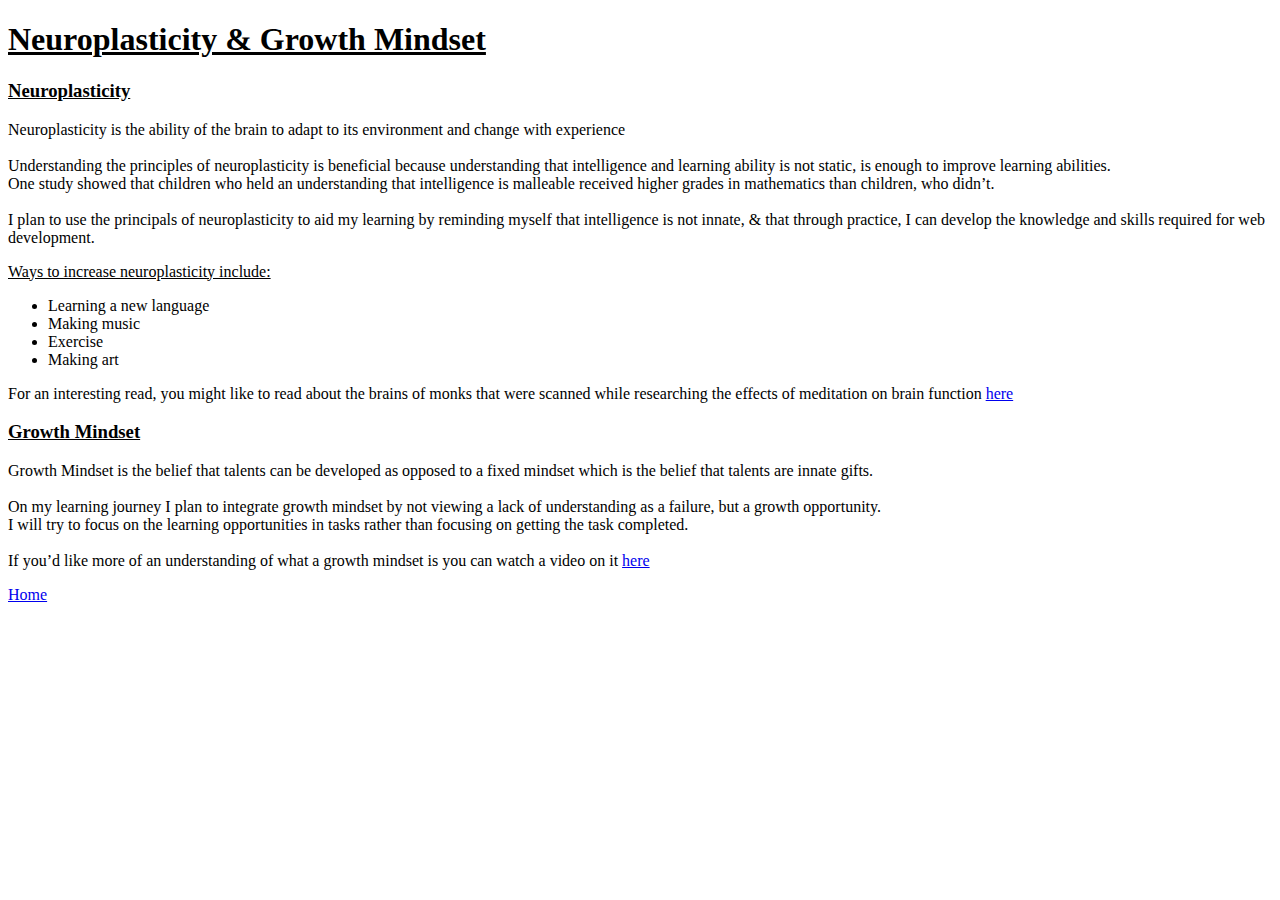
<file: blog/blog6.html>
<!DOCTYPE html>
<html lang="en">
    <head>
        <meta charset="UTF-8">
        <meta name="viewport" content="width=device-width, initial-scale=1.0">
        <meta http-equiv="X-UA-Compatible" content="ie=edge">
        <title>Phill's blog - Neuroplasticity & Growth Mindset</title>
        <LINK rel="stylesheet" type="text/css" href="https://lysias91.github.io/blog/styles/blog6.css">
    </head>
    <body>
        <h1><u>Neuroplasticity & Growth Mindset</u></h1>
        
        <div>
            <h3><u>Neuroplasticity</u></h3>
        </div>

        <div>
            <p>
                Neuroplasticity is the ability of the brain to adapt to its environment and change with experience<br>
                <br>
                Understanding the principles of neuroplasticity is beneficial because understanding that intelligence and learning ability is not static, is enough to improve learning abilities.<br>
                One study showed that children who held an understanding that intelligence is malleable received higher grades in mathematics than children, who didn’t. <br>
                <br>
                I plan to use the principals of neuroplasticity to aid my learning by reminding myself that intelligence is not innate, & that through practice, I can develop the knowledge and skills required for web development.
            </p>
        </div>

        <div>
            <p>
                <u>Ways to increase neuroplasticity include:</u><br>
                <ul>
                    <li>Learning a new language</li>
                    <li>Making music</li>
                    <li>Exercise</li>
                    <li>Making art</li>
                </ul>
            </p>
        </div>

        <div>
            <p>
                For an interesting read, you might like to read about the brains of monks that were scanned while researching the effects of meditation on brain function <a href="https://web.archive.org/web/20080202012044/http://psyphz.psych.wisc.edu/web/News/Meditation_Alters_Brain_WSJ_11-04.htm">here</a>
            </p>
        </div>

        <div>
            <h3><u>Growth Mindset</u></h3>
        </div>

        <div>
            <p>
                Growth Mindset is the belief that talents can be developed as opposed to a fixed mindset which is the belief that talents are innate gifts.<br>
                <br>
                On my learning journey I plan to integrate growth mindset by not viewing a lack of understanding as a failure, but a growth opportunity.<br>
                I will try to focus on the learning opportunities in tasks rather than focusing on getting the task completed.
                <br><br>
                If you’d like more of an understanding of what a growth mindset is you can watch a video on it <a href="https://www.youtube.com/watch?v=KUWn_TJTrnU">here</a>
            </p>
        </div>
        

        <div class="index">
            <a class="index-link" href="https://phill-mutu.github.io/index.html">Home</a>
        </div>
        <br>
        <br>
        <br>
    </body>
</html>
</file>
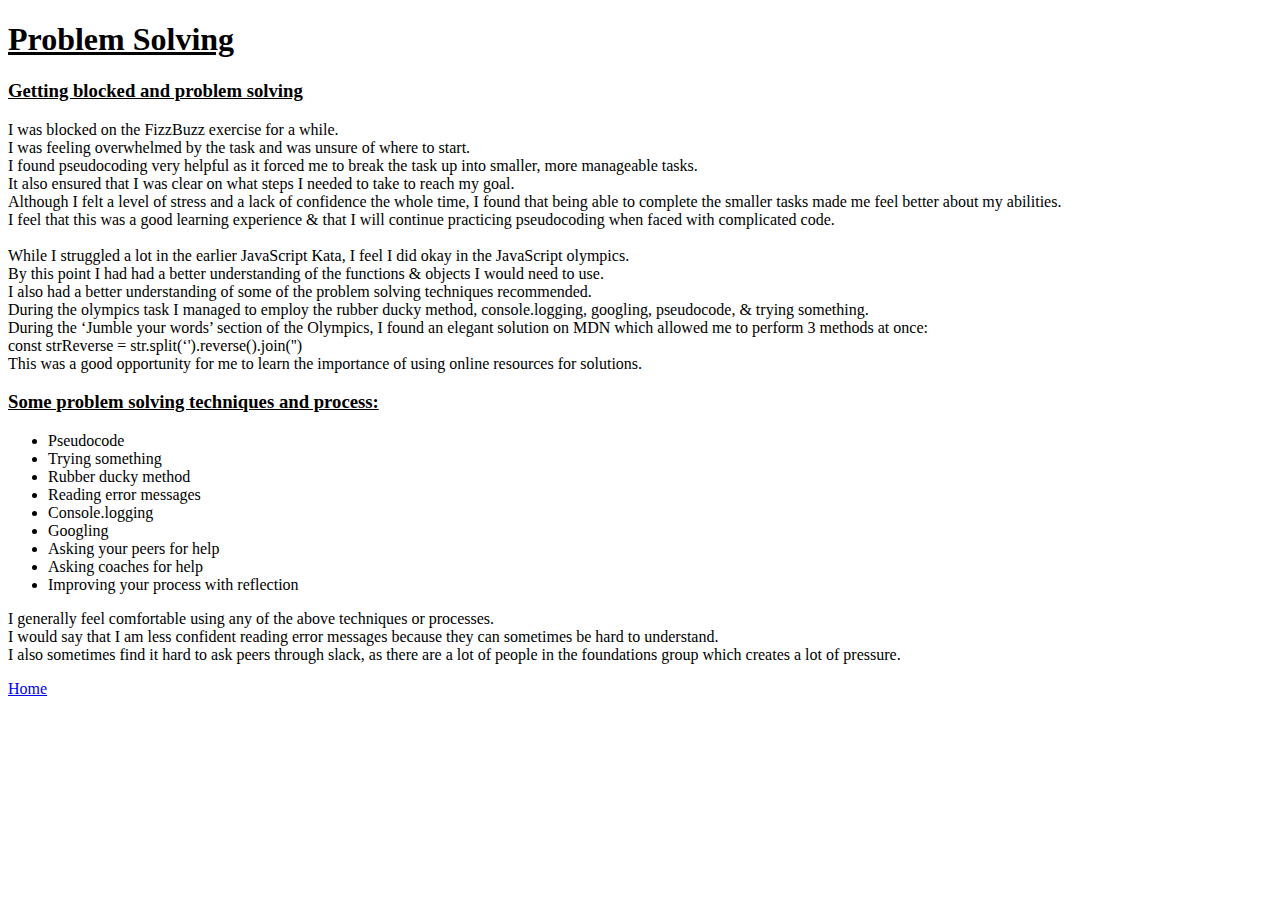
<file: blog/blog7.html>
<!DOCTYPE html>
<html lang="en">
    <head>
        <meta charset="UTF-8">
        <meta name="viewport" content="width=device-width, initial-scale=1.0">
        <meta http-equiv="X-UA-Compatible" content="ie=edge">
        <title>Phill's blog - Problem Solving</title>
        <LINK rel="stylesheet" type="text/css" href="https://lysias91.github.io/blog/styles/blog7.css">
    </head>
    <body>
        <h1><u>Problem Solving</u></h1>
        
        <div>
            <h3><u>Getting blocked and problem solving</u></h3>
        </div>

        <div>
            <p>
                I was blocked on the FizzBuzz exercise for a while.<br>
                I was feeling overwhelmed by the task and was unsure of where to start.<br>
                I found pseudocoding very helpful as it forced me to break the task up into smaller, more manageable tasks.<br>
                It also ensured that I was clear on what steps I needed to take to reach my goal.<br>
                Although I felt a level of stress and  a lack of confidence the whole time, I found that being able to complete the smaller tasks made me feel better about my abilities.<br>
                I feel that this was a good learning experience & that I will continue practicing pseudocoding when faced with complicated code.<br>
                <br>
                While I struggled a lot in the earlier JavaScript Kata, I feel I did okay in the JavaScript olympics.<br>
                By this point I had had a better understanding of the functions & objects I would need to use.<br>
                I also had a better understanding of some of the problem solving techniques recommended.<br>
                During the olympics task I managed to employ the rubber ducky method, console.logging, googling, pseudocode, & trying something.<br>
                During the ‘Jumble your words’ section of the Olympics, I found an elegant solution on MDN which allowed me to perform 3 methods at once:<br>
                const strReverse = str.split(‘').reverse().join('')<br>
                This was a good opportunity for me to learn the importance of using online resources for solutions.
            </p>
        </div>

        <div>
            <h3><u>Some problem solving techniques and process:</u></h3>
        </div>

        <div>
            <ul>
                <li>Pseudocode</li>
                <li>Trying something</li>
                <li>Rubber ducky method</li>
                <li>Reading error messages</li>
                <li>Console.logging</li>
                <li>Googling</li>
                <li>Asking your peers for help</li>
                <li>Asking coaches for help</li>
                <li>Improving your process with reflection</li>
            </ul>
        </div>

        <div>
            <p>
                I generally feel comfortable using any of the above techniques or processes.<br>
                I would say that I am less confident reading error messages because they can sometimes be hard to understand.<br>
                I also sometimes find it hard to ask peers through slack, as there are a lot of people in the foundations group which creates a lot of pressure.
            </p>
        </div>

        <div class="index">
            <a class="index-link" href="https://lysias91.github.io/blog/home.html">Home</a>
        </div>
        <br>
        <br>
        <br>
    </body>
</html>
</file>
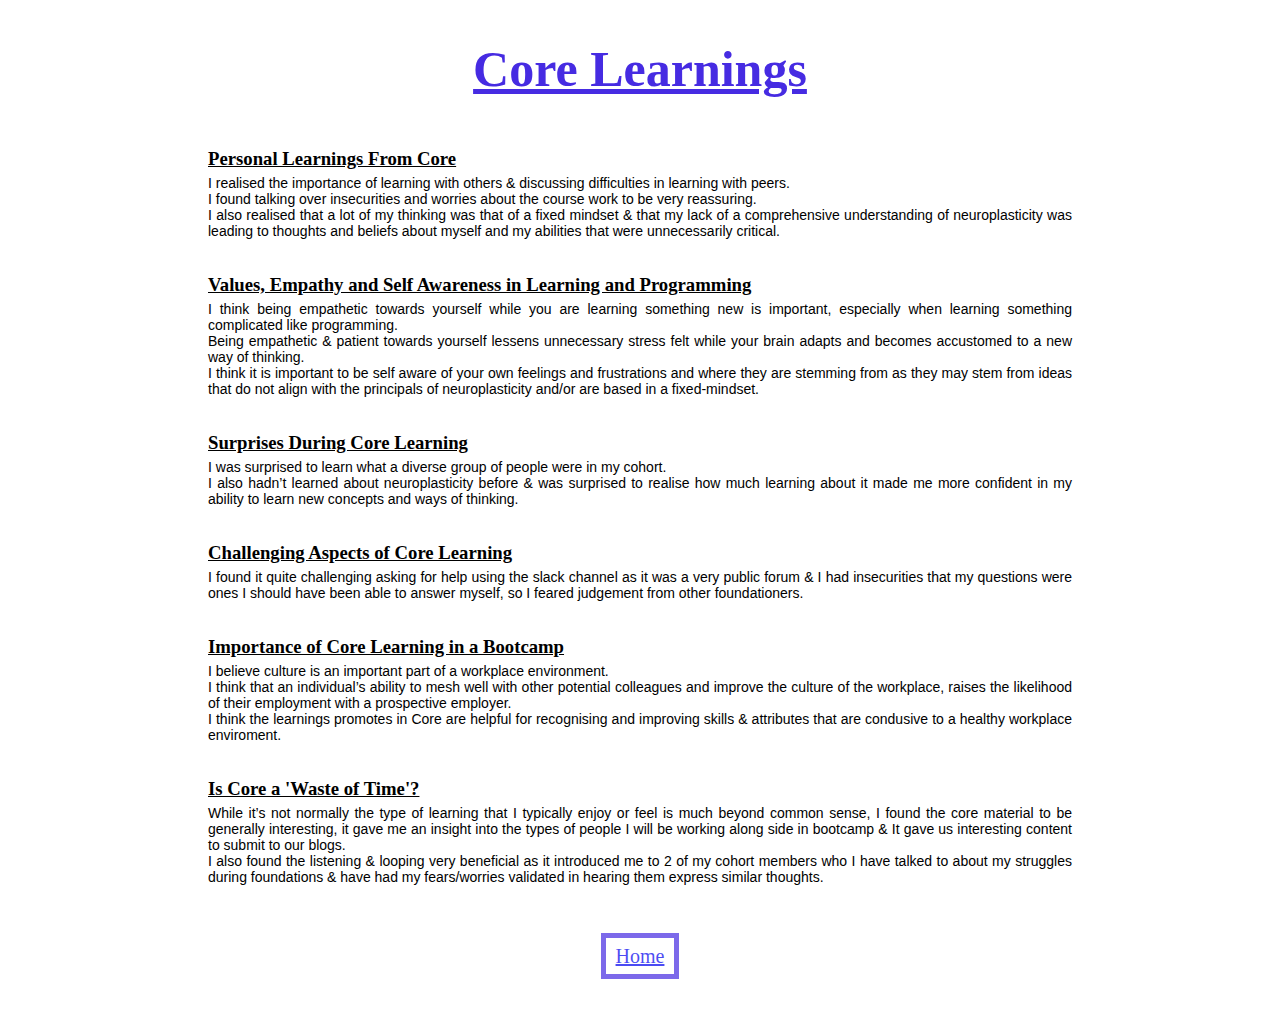
<file: blog/blog8.html>
<!DOCTYPE html>
<html lang="en">
    <head>
        <meta charset="UTF-8">
        <meta name="viewport" content="width=device-width, initial-scale=1.0">
        <meta http-equiv="X-UA-Compatible" content="ie=edge">
        <title>Phill's blog - Core learnings</title>
        <LINK rel="stylesheet" type="text/css" href="https://phill-mutu.github.io/blog/styles/blog8.css">
    </head>
    <body>
        <h1><u>Core Learnings</u></h1>
        
        <div>
            <h3><u>Personal Learnings From Core</u></h3>
        </div>

        <div>
            <p>
                I realised the importance of learning with others & discussing difficulties in learning with peers.<br>
                I found talking over insecurities and worries about the course work to be very reassuring.<br>
                I also realised that a lot of my thinking was that of a fixed mindset & that my lack of a comprehensive understanding of neuroplasticity was leading to thoughts and beliefs about myself and my abilities that were unnecessarily critical.  
            </div>
        </p>
            
        <div>
                <h3><u>Values, Empathy and Self Awareness in Learning and Programming</u></h3>
        </div>

        <div>
            <p>
                I think being empathetic towards yourself while you are learning something new is important, especially when learning something complicated like programming.<br> 
                Being empathetic & patient towards yourself lessens unnecessary stress felt while your brain adapts and becomes accustomed to a new way of thinking.<br> 
                I think it is important to be self aware of your own feelings and frustrations and where they are stemming from as they may stem from ideas that do not align with the principals of neuroplasticity and/or are based in a fixed-mindset.
            </p>
        </div>

        <div>
            <h3><u>Surprises During Core Learning</u></h3>
        </div>
    
        <div>
            <p>
                I was surprised to learn what a diverse group of people were in my cohort.<br>
                I also hadn’t learned about neuroplasticity before & was surprised to realise how much learning about it made me more confident in my ability to learn new concepts and ways of thinking.
            </p>
        </div>

        <div>
            <h3><u>Challenging Aspects of Core Learning</u></h3>
        </div>
    
        <div>
            <p>
                I found it quite challenging asking for help using the slack channel as it was a very public forum & I had insecurities that my questions were ones I should have been able to answer myself, so I feared judgement from other foundationers.
            </p>
        </div>

        <div>
            <h3><u>Importance of Core Learning in a Bootcamp</u></h3>
        </div>
    
        <div>
            <p>
                I believe culture is an important part of a workplace environment.<br>
                I think that an individual’s ability to mesh well with other potential colleagues and improve the culture of the workplace, raises the likelihood of their employment with a prospective employer.<br>
                I think the learnings promotes in Core are helpful for recognising and improving skills & attributes that are condusive to a healthy workplace enviroment.
            </p>
        </div>

        <div>
            <h3><u>Is Core a 'Waste of Time'?</u></h3>
        </div>
    
        <div>
            <p>
                While it’s not normally the type of learning that I typically enjoy or feel is much beyond common sense, I found the core material to be generally interesting, it gave me an insight into the types of people I will be working along side in bootcamp & It gave us interesting content to submit to our blogs.<br>
                I also found the listening & looping very beneficial as it introduced me to 2 of my cohort members who I have talked to about my struggles during foundations & have had my fears/worries validated in hearing them express similar thoughts.
            </p>
        </div>
            
        <div class="index">
            <a class="index-link" href="https://phill-mutu.github.io/index.html">Home</a>
        </div>
        <br>
        <br>
        <br>
    </body>
</html>
</file>
<file: sprint-3/js-devtools-crashcourse/mizuxe-theme/css/style.css>
body {
  margin-top: 105px; }

.navbar {
  box-shadow: 2px 2px 5px #3292a6;
  opacity: 0.9;
  background: #fff; }
  .navbar .nav-item {
    font-size: 1.4rem;
    padding-right: 20px; }

#showcase {
  position: relative;
  background: url("../img/mountains.jpg");
  min-height: 600px; }
  #showcase .primary-overlay {
    background: rgba(50, 146, 166, 0.8);
    position: absolute;
    top: 0;
    left: 0;
    width: 100%;
    height: 100%; }

.info-header {
  width: 50%;
  margin: auto;
  border-bottom: 1px #ddd solid; }

#authors img {
  margin-top: -50px; }

#authors .fa {
  font-size: 25px; }

#authors .card:hover {
  background: #3292a6;
  color: #fff; }
  #authors .card:hover .fa {
    color: #fff; }
</file>
